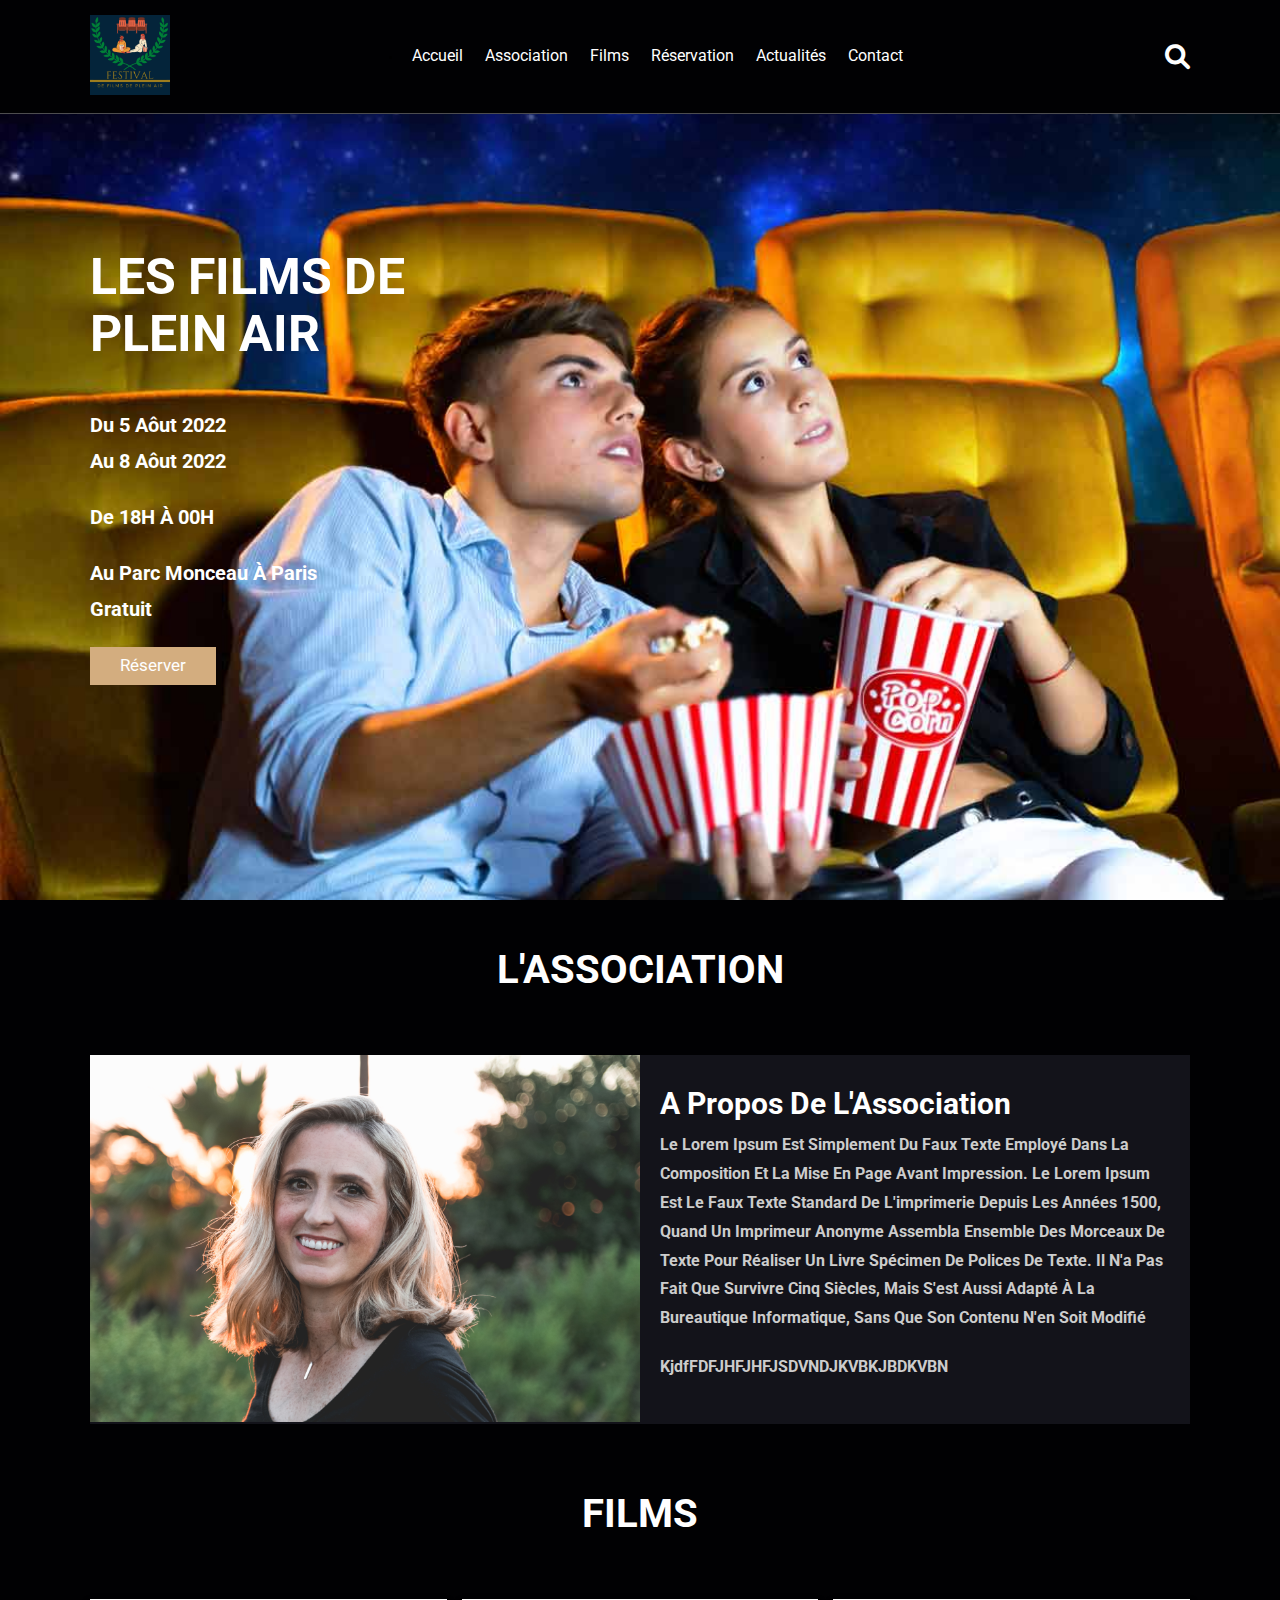
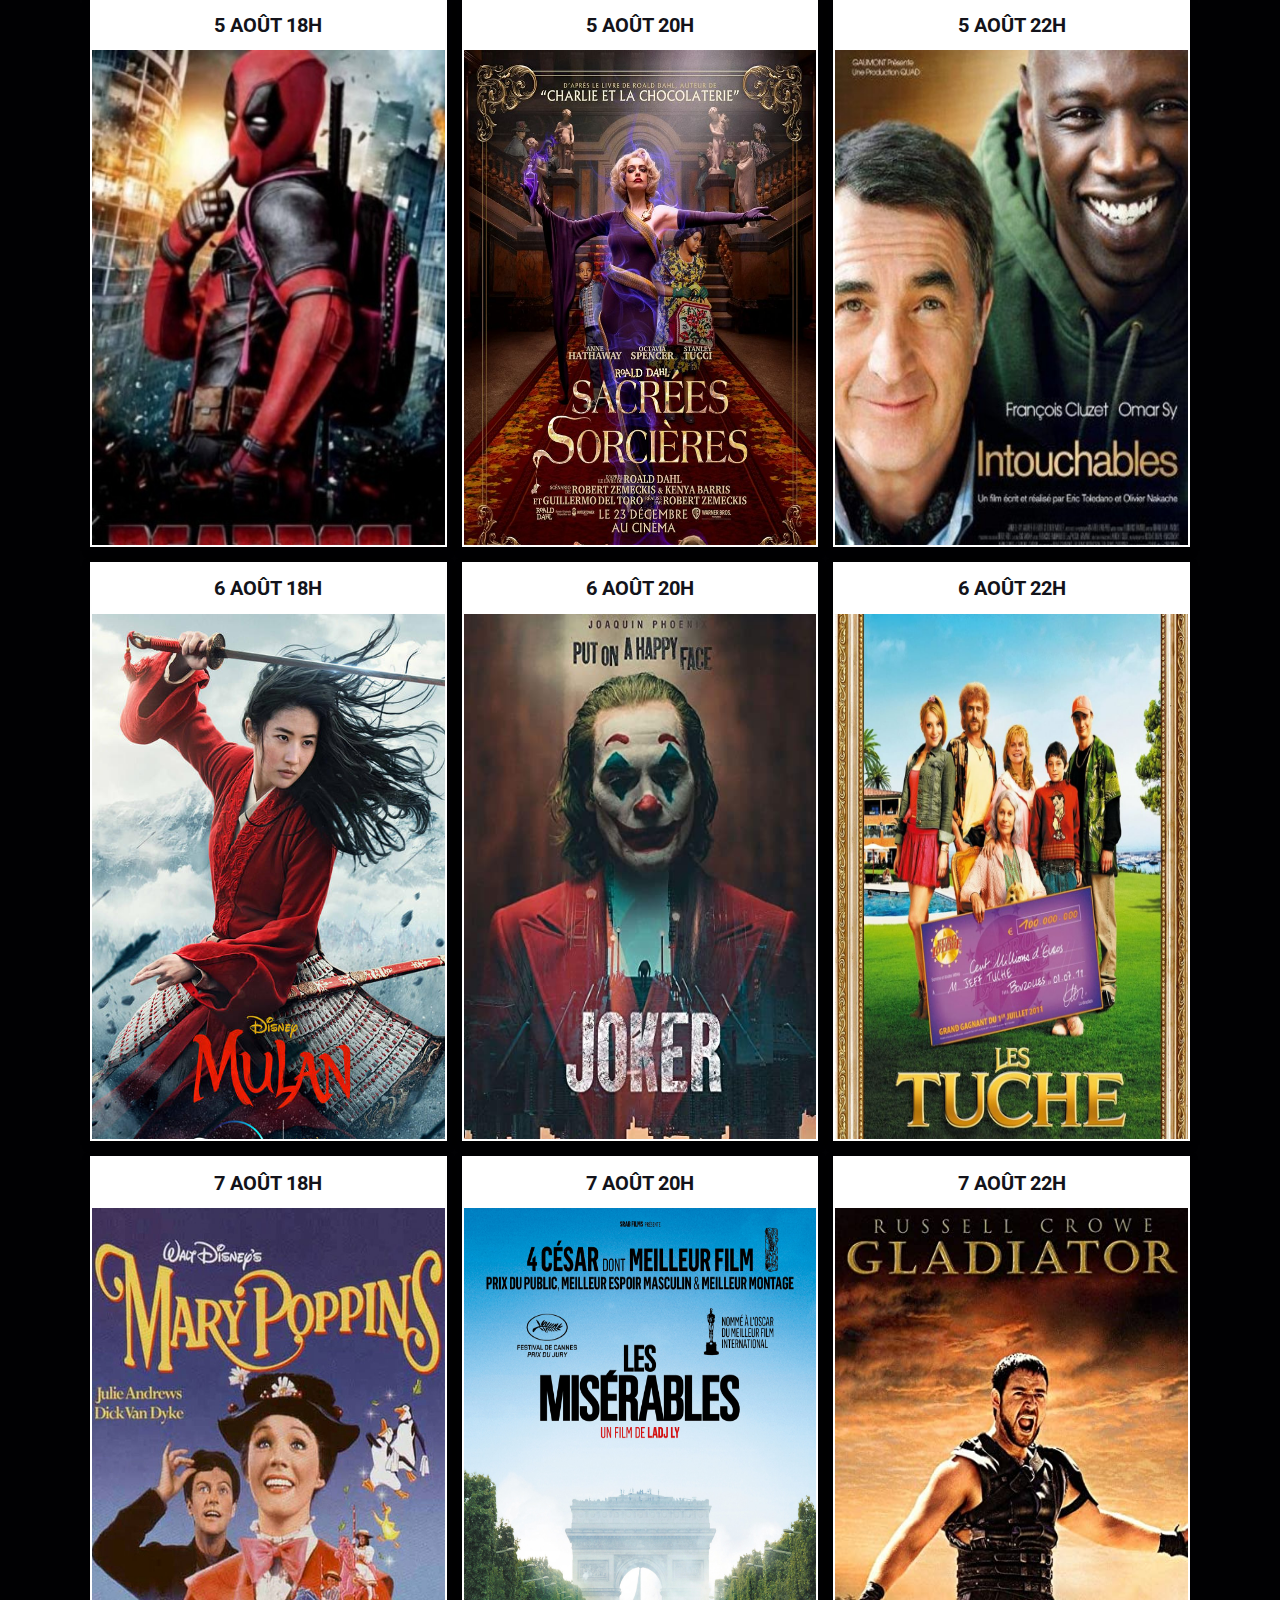
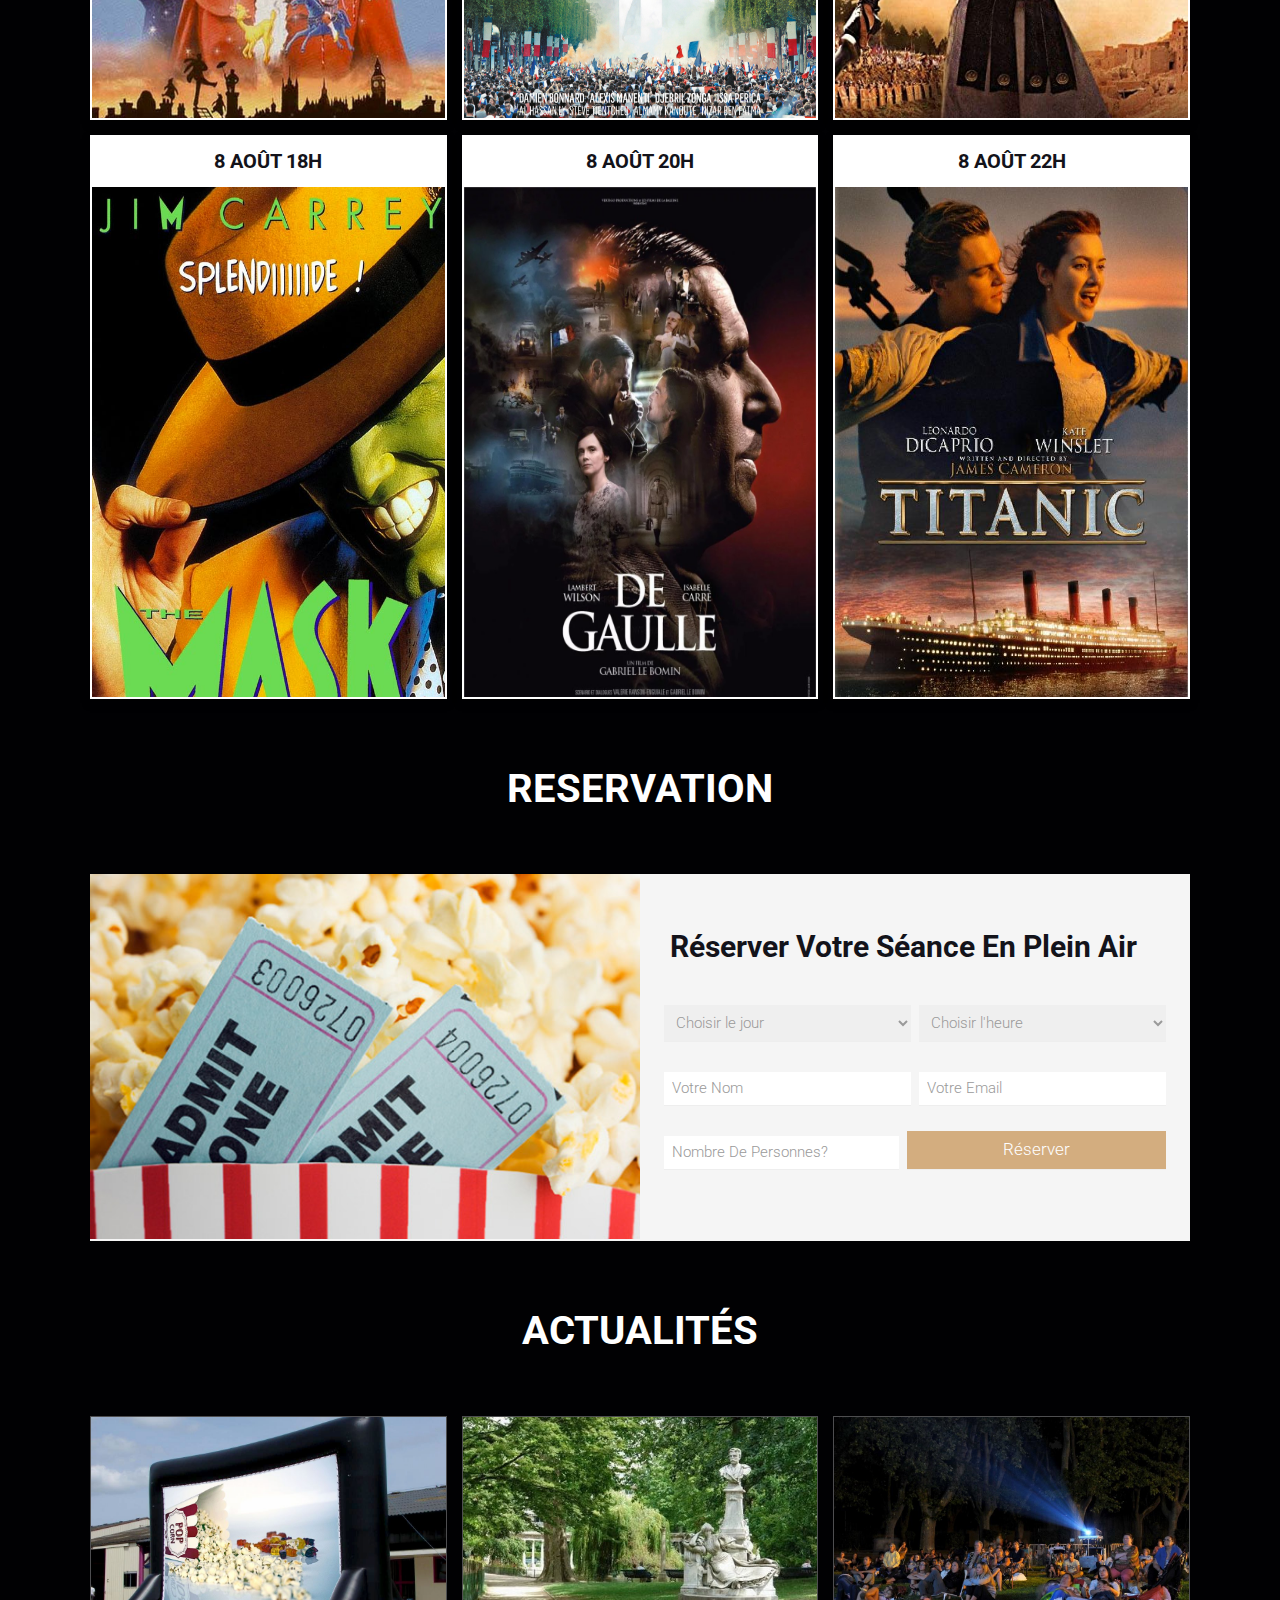
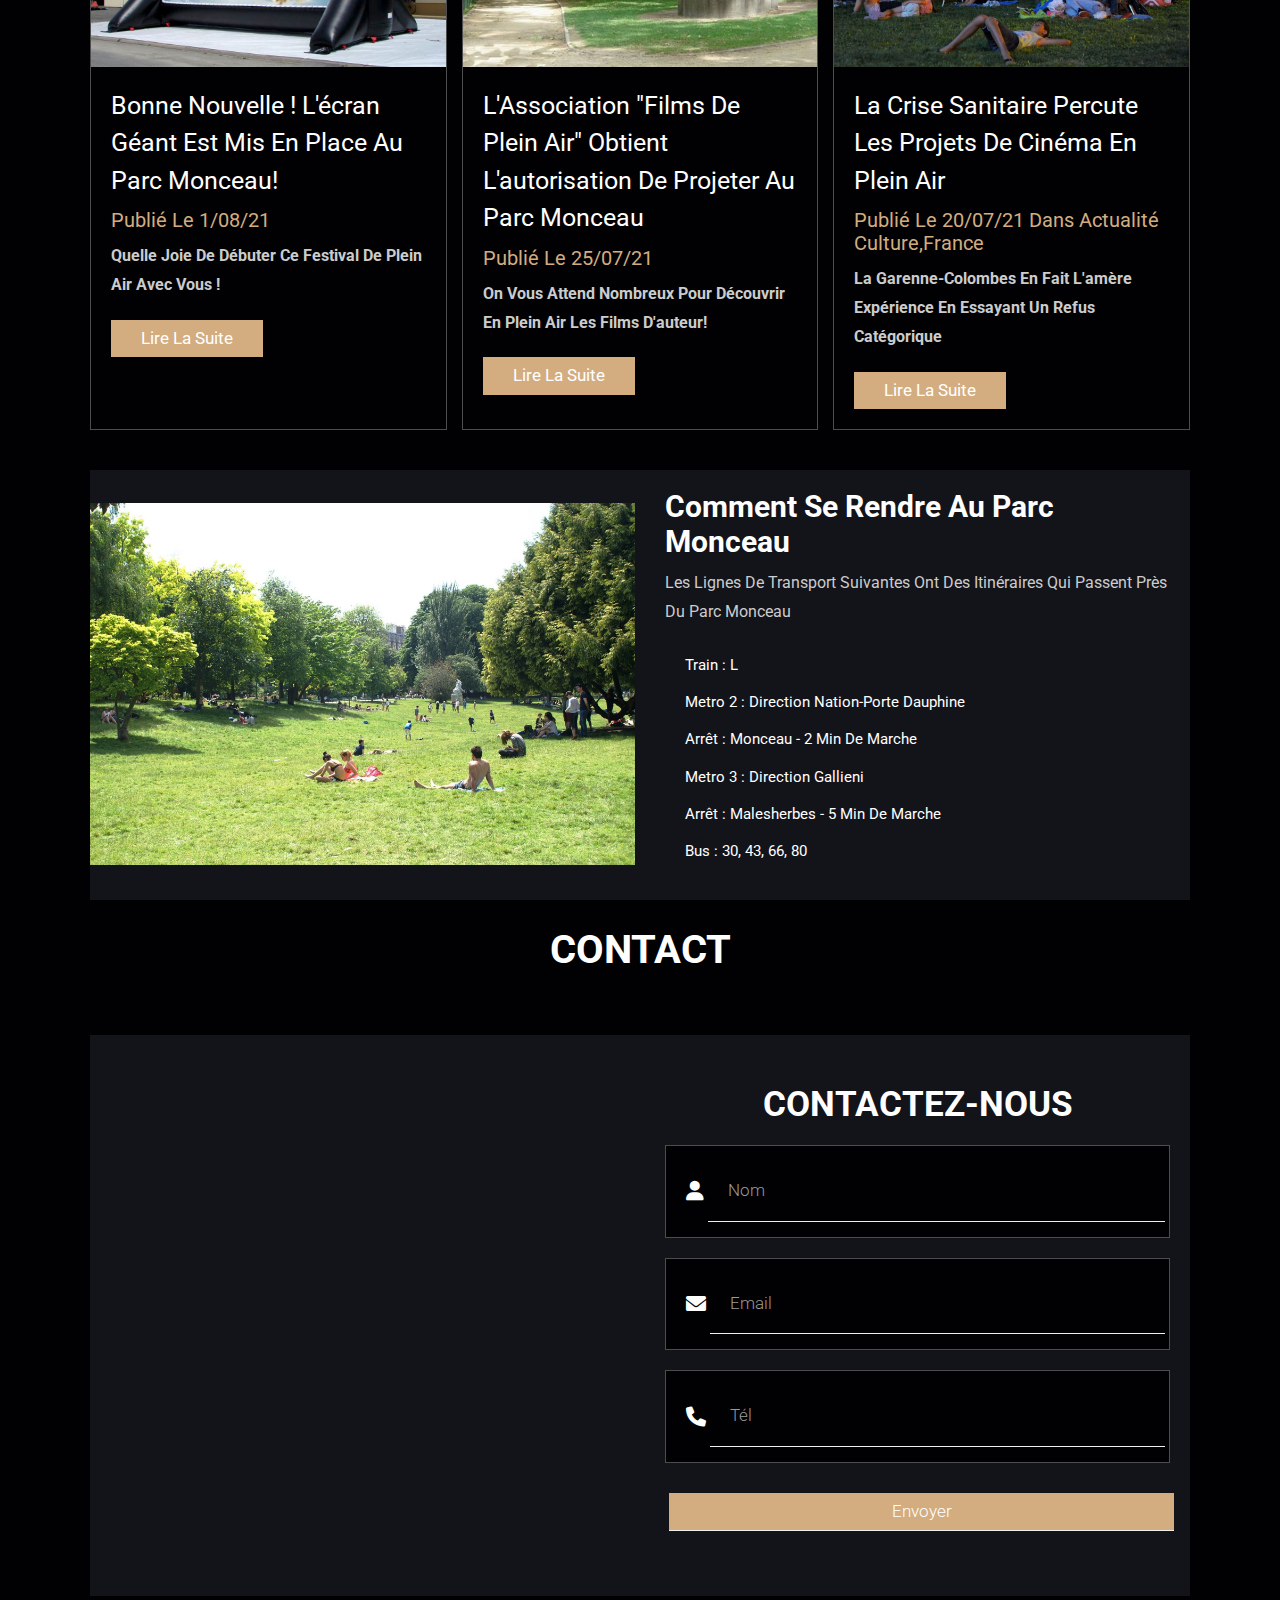
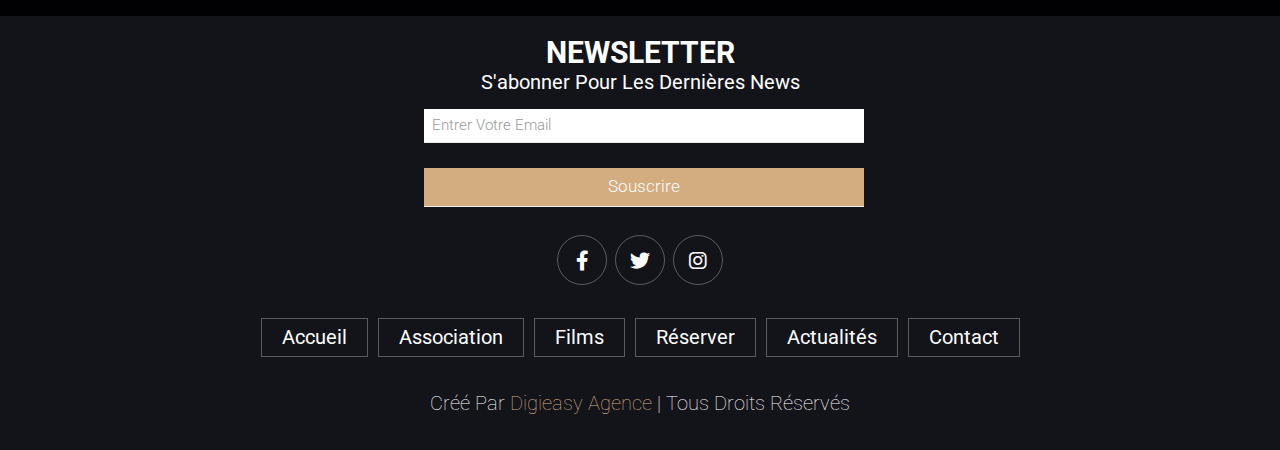
<file: index.html>
<!DOCTYPE html>
<html lang="fr">

<head>
    <meta charset="UTF-8">
    <meta http-equiv="X-UA-Compatible" content="IE=edge">
    <meta name="viewport" content="width=device-width, initial-scale=1.0">
    <title>Festival de films de plein air</title>
    <link rel="stylesheet" href="normalize.css">
    <link rel="stylesheet" href="style.css">
    <link rel="stylesheet" href="https://cdnjs.cloudflare.com/ajax/libs/font-awesome/6.0.0-beta2/css/all.min.css">
</head>

<body>
    <!--Début header-->
    <header>
        <div class="container-header">
            <div class="logo">
                <a href="index.html"><img src="images/logo.png" alt=""></a>
            </div>
            <nav class="navbar">
                <ul>
                    <li>
                        <a href="index.html">Accueil</a>
                        <a href="#association">Association</a>
                        <a href="#films">Films</a>
                        <a href="#reserver">Réservation</a>
                        <a href="#actualites">Actualités</a>
                        <a href="#contact">Contact</a>
                    </li>
                </ul>
            </nav>
            <div class="icons">
                <a href="#"><i class="fas fa-search"></i></a>
                <a href="#" id="menu"><i class="fas fa-bars"></i></a>
            </div>
            <div class="search-form">
                <input type="search" id="search-box" placeholder="recherche...">

                <label for="search-box"><i class="fas fa-search"></i></label>
            </div>
        </div>
    </header>
    <!--Fin header-->


    <main>
        <!--Début Accueil-->
        <section class="container-title" id="accueil">
            <div class="content">
                <h1>Les films de plein air</h1>
                <p>du 5 Aôut 2022<br> au 8 Aôut 2022</p>
                <p>de 18H à 00H</p>
                <p>Au Parc Monceau à Paris <br>Gratuit</p>
                <a href="#reserver" class="btn">Réserver</a>
            </div>
        </section>
        <!--Fin Accueil-->

        <!--Début section Association-->
        <section class="association" id="association">
            <h1 class="heading">L'ASSOCIATION</h1>
            <div class="row">
                <div class="image">
                    <img src="images/jennifer.jpg" alt="Jennifer organisatrice">
                </div>
                <div class="content">
                    <h3>A propos de l'Association</h3>
                    <p>Le Lorem Ipsum est simplement du faux texte employé dans la composition et la mise en page avant
                        impression. Le Lorem Ipsum est le faux texte standard de l'imprimerie depuis les années 1500,
                        quand
                        un imprimeur anonyme assembla ensemble des morceaux de texte pour réaliser un livre spécimen de
                        polices de texte. Il n'a pas fait que survivre cinq siècles, mais s'est aussi adapté à la
                        bureautique informatique, sans que son contenu n'en soit modifié</p>
                    <p>kjdfFDFJHFJHFJSDVNDJKVBKJBDKVBN</p>
                </div>
            </div>
        </section>
        <!--Fin section Association-->

        <!--Début section Films-->
        <section class="wrapper" id="films">
            <h1 class="heading">Films</h1>
            <div class="box-container">
                <div class="card">
                    <h1>5 AOÛT 18H</h1>
                    <img src="images/deadpool.jpg" alt="deadpool">
                    <div class="description">
                        <h2>Deadpool</h2>
                        <p>Lorem ipsum dolor sit amet consectetur, adipisicing elit. Dicta voluptatibus obcaecati
                            quaerat
                            consectetur a. Fugiat repudiandae necessitatibus est aliquam a. Ea doloribus, aliquam atque
                            tenetur delectus culpa quam fugiat eaque?
                            Lorem ipsum dolor sit amet consectetur adipisicing elit. Exercitationem asperiores in quis
                            maiores recusandae ratione cumque, explicabo saepe minus veritatis aliquid mollitia
                            eligendi, ad qui molestias? Repudiandae incidunt fuga enim!</p>
                        <button class="btn">
                            <a href="#reserver">Réserver</a>
                        </button>
                    </div>
                </div>

                <div class="card">
                    <h1>5 AOÛT 20H</h1>
                    <img src="images/sacrees-sorcieres.jpg" alt="sacrées sorcières">
                    <div class="description">
                        <h2>Sacrées sorcières</h2>
                        <p>Lorem ipsum dolor sit amet consectetur, adipisicing elit. Dicta voluptatibus obcaecati
                            quaerat
                            consectetur a. Fugiat repudiandae necessitatibus est aliquam a. Ea doloribus, aliquam atque
                            tenetur delectus culpa quam fugiat eaque?
                            Lorem ipsum dolor sit amet consectetur adipisicing elit. Exercitationem asperiores in quis
                            maiores recusandae ratione cumque, explicabo saepe minus veritatis aliquid mollitia
                            eligendi, ad qui molestias? Repudiandae incidunt fuga enim!</p>
                        <button class="btn">
                            <a href="#reserver">Réserver</a>
                        </button>
                    </div>
                </div>

                <div class="card">
                    <h1>5 AOÛT 22H</h1>
                    <img src="images/Intouchables_reference.jpg" alt="Intouchable">
                    <div class="description">
                        <h2>Intouchables</h2>
                        <p>Lorem ipsum dolor sit amet consectetur, adipisicing elit. Dicta voluptatibus obcaecati
                            quaerat
                            consectetur a. Fugiat repudiandae necessitatibus est aliquam a. Ea doloribus, aliquam atque
                            tenetur delectus culpa quam fugiat eaque?
                            Lorem ipsum dolor sit amet consectetur adipisicing elit. Exercitationem asperiores in quis
                            maiores recusandae ratione cumque, explicabo saepe minus veritatis aliquid mollitia
                            eligendi, ad qui molestias? Repudiandae incidunt fuga enim!</p>
                        <button class="btn">
                            <a href="#reserver">Réserver</a>
                        </button>
                    </div>
                </div>

                <div class="card">
                    <h1>6 AOÛT 18H</h1>
                    <img src="images/mulan.jpg" alt="mulan">
                    <div class="description">
                        <h2>Mulan</h2>
                        <p>Lorem ipsum dolor sit amet consectetur, adipisicing elit. Dicta voluptatibus obcaecati
                            quaerat
                            consectetur a. Fugiat repudiandae necessitatibus est aliquam a. Ea doloribus, aliquam atque
                            tenetur delectus culpa quam fugiat eaque?
                            Lorem ipsum dolor sit amet consectetur adipisicing elit. Exercitationem asperiores in quis
                            maiores recusandae ratione cumque, explicabo saepe minus veritatis aliquid mollitia
                            eligendi, ad qui molestias? Repudiandae incidunt fuga enim!</p>
                        <button class="btn">
                            <a href="#reserver">Réserver</a>
                        </button>
                    </div>
                </div>

                <div class="card">
                    <h1>6 AOÛT 20H</h1>
                    <img src="images/jocker2.jpg" alt="jocker">
                    <div class="description">
                        <h2>Jocker</h2>
                        <p>Lorem ipsum dolor sit amet consectetur, adipisicing elit. Dicta voluptatibus obcaecati
                            quaerat
                            consectetur a. Fugiat repudiandae necessitatibus est aliquam a. Ea doloribus, aliquam atque
                            tenetur delectus culpa quam fugiat eaque?
                            Lorem ipsum dolor sit amet consectetur adipisicing elit. Exercitationem asperiores in quis
                            maiores recusandae ratione cumque, explicabo saepe minus veritatis aliquid mollitia
                            eligendi, ad qui molestias? Repudiandae incidunt fuga enim!</p>
                        <button class="btn">
                            <a href="#reserver">Réserver</a>
                        </button>
                    </div>
                </div>
                <div class="card">
                    <h1>6 AOÛT 22H</h1>
                    <img src="images/lesTuche.jpg" alt="les Tuche">
                    <div class="description">
                        <h2>Les Tuches</h2>
                        <p>Lorem ipsum dolor sit amet consectetur, adipisicing elit. Dicta voluptatibus obcaecati
                            quaerat
                            consectetur a. Fugiat repudiandae necessitatibus est aliquam a. Ea doloribus, aliquam atque
                            tenetur delectus culpa quam fugiat eaque?
                            Lorem ipsum dolor sit amet consectetur adipisicing elit. Exercitationem asperiores in quis
                            maiores recusandae ratione cumque, explicabo saepe minus veritatis aliquid mollitia
                            eligendi, ad qui molestias? Repudiandae incidunt fuga enim!</p>
                        <button class="btn">
                            <a href="#reserver">Réserver</a>
                        </button>
                    </div>
                </div>
                <div class="card">
                    <h1>7 AOÛT 18H</h1>
                    <img src="images/MaryPoppins.jpg" alt="mary poppins">
                    <div class="description">
                        <h2>Mary Poppins</h2>
                        <p>Lorem ipsum dolor sit amet consectetur, adipisicing elit. Dicta voluptatibus obcaecati
                            quaerat
                            consectetur a. Fugiat repudiandae necessitatibus est aliquam a. Ea doloribus, aliquam atque
                            tenetur delectus culpa quam fugiat eaque?
                            Lorem ipsum dolor sit amet consectetur adipisicing elit. Exercitationem asperiores in quis
                            maiores recusandae ratione cumque, explicabo saepe minus veritatis aliquid mollitia
                            eligendi, ad qui molestias? Repudiandae incidunt fuga enim!</p>
                        <button class="btn">
                            <a href="#reserver">Réserver</a>
                        </button>
                    </div>
                </div>
                <div class="card">
                    <h1>7 AOÛT 20H</h1>
                    <img src="images/Miserables.jpg" alt="les misérables">
                    <div class="description">
                        <h2>Les Misérables</h2>
                        <p>Lorem ipsum dolor sit amet consectetur, adipisicing elit. Dicta voluptatibus obcaecati
                            quaerat
                            consectetur a. Fugiat repudiandae necessitatibus est aliquam a. Ea doloribus, aliquam atque
                            tenetur delectus culpa quam fugiat eaque?
                            Lorem ipsum dolor sit amet consectetur adipisicing elit. Exercitationem asperiores in quis
                            maiores recusandae ratione cumque, explicabo saepe minus veritatis aliquid mollitia
                            eligendi, ad qui molestias? Repudiandae incidunt fuga enim!</p>
                        <button class="btn">
                            <a href="#reserver">Réserver</a>
                        </button>
                    </div>
                </div>
                <div class="card">
                    <h1>7 AOÛT 22H</h1>
                    <img src="images/Gladiator.jpg" alt="gladiator">
                    <div class="description">
                        <h2>Gladiator</h2>
                        <p>Lorem ipsum dolor sit amet consectetur, adipisicing elit. Dicta voluptatibus obcaecati
                            quaerat
                            consectetur a. Fugiat repudiandae necessitatibus est aliquam a. Ea doloribus, aliquam atque
                            tenetur delectus culpa quam fugiat eaque?
                            Lorem ipsum dolor sit amet consectetur adipisicing elit. Exercitationem asperiores in quis
                            maiores recusandae ratione cumque, explicabo saepe minus veritatis aliquid mollitia
                            eligendi, ad qui molestias? Repudiandae incidunt fuga enim!</p>
                        <button class="btn">
                            <a href="#reserver">Réserver</a>
                        </button>
                    </div>
                </div>
                <div class="card">
                    <h1>8 AOÛT 18H</h1>
                    <img src="images/the mask.jpg" alt="the mask">
                    <div class="description">
                        <h2>The Mask</h2>
                        <p>Lorem ipsum dolor sit amet consectetur, adipisicing elit. Dicta voluptatibus obcaecati
                            quaerat
                            consectetur a. Fugiat repudiandae necessitatibus est aliquam a. Ea doloribus, aliquam atque
                            tenetur delectus culpa quam fugiat eaque?
                            Lorem ipsum dolor sit amet consectetur adipisicing elit. Exercitationem asperiores in quis
                            maiores recusandae ratione cumque, explicabo saepe minus veritatis aliquid mollitia
                            eligendi, ad qui molestias? Repudiandae incidunt fuga enim!</p>
                        <button class="btn">
                            <a href="#reserver">Réserver</a>
                        </button>
                    </div>
                </div>
                <div class="card">
                    <h1>8 AOÛT 20H</h1>
                    <img src="images/degaulle.jpg" alt="Degaulle">
                    <div class="description">
                        <h2>DeGaulle</h2>
                        <p>Lorem ipsum dolor sit amet consectetur, adipisicing elit. Dicta voluptatibus obcaecati
                            quaerat
                            consectetur a. Fugiat repudiandae necessitatibus est aliquam a. Ea doloribus, aliquam atque
                            tenetur delectus culpa quam fugiat eaque?
                            Lorem ipsum dolor sit amet consectetur adipisicing elit. Exercitationem asperiores in quis
                            maiores recusandae ratione cumque, explicabo saepe minus veritatis aliquid mollitia
                            eligendi, ad qui molestias? Repudiandae incidunt fuga enim!</p>
                        <button class="btn">
                            <a href="#reserver">Réserver</a>
                        </button>
                    </div>
                </div>
                <div class="card">
                    <h1>8 AOÛT 22H</h1>
                    <img src="images/Titanic.jpg" alt="Titanic">
                    <div class="description">
                        <h2>Titanic</h2>
                        <p>Lorem ipsum dolor sit amet consectetur, adipisicing elit. Dicta voluptatibus obcaecati
                            quaerat
                            consectetur a. Fugiat repudiandae necessitatibus est aliquam a. Ea doloribus, aliquam atque
                            tenetur delectus culpa quam fugiat eaque?
                            Lorem ipsum dolor sit amet consectetur adipisicing elit. Exercitationem asperiores in quis
                            maiores recusandae ratione cumque, explicabo saepe minus veritatis aliquid mollitia
                            eligendi, ad qui molestias? Repudiandae incidunt fuga enim!</p>
                        <button class="btn">
                            <a href="#reserver">Réserver</a>
                        </button>
                    </div>
                </div>
            </div>
        </section>
        <!--Fin section Films-->

        <!--Début section Reservation-->
        <section class="reservation" id="reserver">
            <h1 class="heading">RESERVATION</h1>
            <div class="row">
                <div class="image">
                    <img src="images/ticket.jpg" alt="ticket cinema">
                </div>
                <div class="content">
                    <h3>Réserver votre séance en plein air</h3>
                    <form>
                        <div class="form-row">
                            <select name="days">
                                <option value="jour-select">Choisir le jour</option>
                                <option value="jour5">5 Août</option>
                                <option value="jour6">6 Août</option>
                                <option value="jour7">7 Août</option>
                                <option value="jour8">8 Août</option>
                            </select>
                            <select name="heure">
                                <option value="heure-select">Choisir l'heure</option>
                                <option value="heure">18H</option>
                                <option value="heure">20H</option>
                                <option value="heure">22H</option>
                            </select>
                        </div>

                        <div class="form-row">
                            <input type="text" placeholder="Votre nom">
                            <input type="email" placeholder="Votre email">
                        </div>
                        <div class="form-row">
                            <input type="number" placeholder="Nombre de personnes?" min="1">
                            <input type="submit" value="Réserver" class="btn">
                        </div>
                    </form>
                </div>
            </div>
        </section>
        <!--Fin section Réservation-->

        <!--Début section Actualités-->
        <section class="actualites" id="actualites">
            <h1 class="heading">Actualités</h1>
            <div class="box-container">

                <article class="box">
                    <div class="image">
                        <img src="images/ecran.jpg" alt="écran géant">
                    </div>
                    <div class="content">
                        <a href="actualites.html" class="title">Bonne nouvelle ! L'écran géant est mis en place au Parc
                            Monceau! </a>
                        <span>Publié le 1/08/21</span>
                        <p>Quelle joie de débuter ce Festival de plein Air avec vous !</p>
                        <a href="actualites.html" class="btn">Lire la suite</a>
                    </div>
                </article>

                <article class="box">
                    <div class="image">
                        <img src="images/parcMonceau.jpg" alt="Parc Monceau">
                    </div>
                    <div class="content">
                        <a href="actualites.html" class="title">L'Association "Films de Plein Air" obtient
                            l'autorisation de
                            projeter au Parc Monceau</a>
                        <span>Publié le 25/07/21 </span>
                        <p>On vous attend nombreux pour découvrir en plein air les films d'auteur!</p>
                        <a href="actualites.html" class="btn">Lire la suite</a>
                    </div>
                </article>

                <article class="box">
                    <div class="image">
                        <img src="images/plein-air3.jpg" alt="photo film en plein air">
                    </div>
                    <div class="content">
                        <a href="actualites.html" class="title">La crise sanitaire percute les projets de cinéma en
                            plein air</a>
                        <span>Publié le 20/07/21 dans Actualité Culture,France</span>
                        <p>La Garenne-colombes en fait l'amère expérience en essayant un refus catégorique</p>
                        <a href="actualites.html" class="btn">Lire la suite</a>
                    </div>
                </article>
            </div>
        </section>
        <!--Fin section Actualités-->

        <!--Début Contact-->
        <section class="contact" id="contact">
            <div class="itineraire">
                <div class="row">
                    <div class="image">
                        <img src="images/monceau.jpg" alt="Parc monceau">
                    </div>
                    <div class="content-1">
                        <h3>Comment se rendre au Parc Monceau</h3>
                        <p>Les lignes de transport suivantes ont des itinéraires qui passent près du Parc Monceau<br>
                        <ul id="icone-itineraire">
                            <li>Train : L</li>
                            <li> Metro 2 : Direction Nation-Porte Dauphine</li>
                            <li> Arrêt : Monceau - 2 min de marche</li>
                            <li> Metro 3 : Direction Gallieni</li>
                            <li> Arrêt : Malesherbes - 5 min de marche</li>
                            <li>
                                Bus : 30, 43, 66, 80
                            </li>
                        </ul>
                    </div>
                </div>
            </div>



            <h1 class="heading">CONTACT</h1>
            <div class="row">
                <iframe class="map"
                    src="https://www.google.com/maps/embed?pb=!1m18!1m12!1m3!1d2623.873553136644!2d2.3067663156322977!3d48.87968700716091!2m3!1f0!2f0!3f0!3m2!1i1024!2i768!4f13.1!3m3!1m2!1s0x47e66fbe98f714c3%3A0xe62425fddeddc402!2sParc%20Monceau!5e0!3m2!1sfr!2sfr!4v1637453575207!5m2!1sfr!2sfr"
                    width="600" height="450" style="border:0;" allowfullscreen="" loading="lazy"></iframe>
                <form action="">
                    <h3>contactez-nous</h3>
                    <div class="inputBox">
                        <i class="fas fa-user"></i>
                        <input type="text" placeholder="Nom" class="input-contact">
                    </div>
                    <div class="inputBox">
                        <i class="fas fa-envelope"></i>
                        <input type="email" placeholder="Email" class="input-contact">
                    </div>
                    <div class="inputBox">
                        <i class="fas fa-phone"></i>
                        <input type="number" placeholder="Tél" class="input-contact">
                    </div>
                    <input type="button" value="Envoyer" class="btn">
                </form>
            </div>
        </section>

        <!--Fin contact-->
    </main>

    <footer>
        <!--Début FOOTER-->
        <section class="footer">
            <div class="box-newsletter">
                <h3>NEWSLETTER</h3>
                <p>S'abonner pour les dernières news</p>
                <form>
                    <input type="email" name="" class="email" placeholder="entrer votre email">
                    <input type="button" value="souscrire" class="btn">
                </form>
            </div>
            <nav class="reseaux">
                <a href="#" class="fab fa-facebook-f"></a>
                <a href="#" class="fab fa-twitter"></a>
                <a href="#" class="fab fa-instagram"></a>
            </nav>

            <nav class="links">
                <a href="#accueil">Accueil</a>
                <a href="#association">Association</a>
                <a href="#films">Films</a>
                <a href="#reserver">Réserver</a>
                <a href="#actualites">Actualités</a>
                <a href="#contact">Contact</a>
            </nav>
            <div class="credit">créé par <span>Digieasy Agence</span> | Tous droits réservés</div>
        </section>
        <!--Fin FOOTER-->

    </footer>
</body>

</html>
</file>
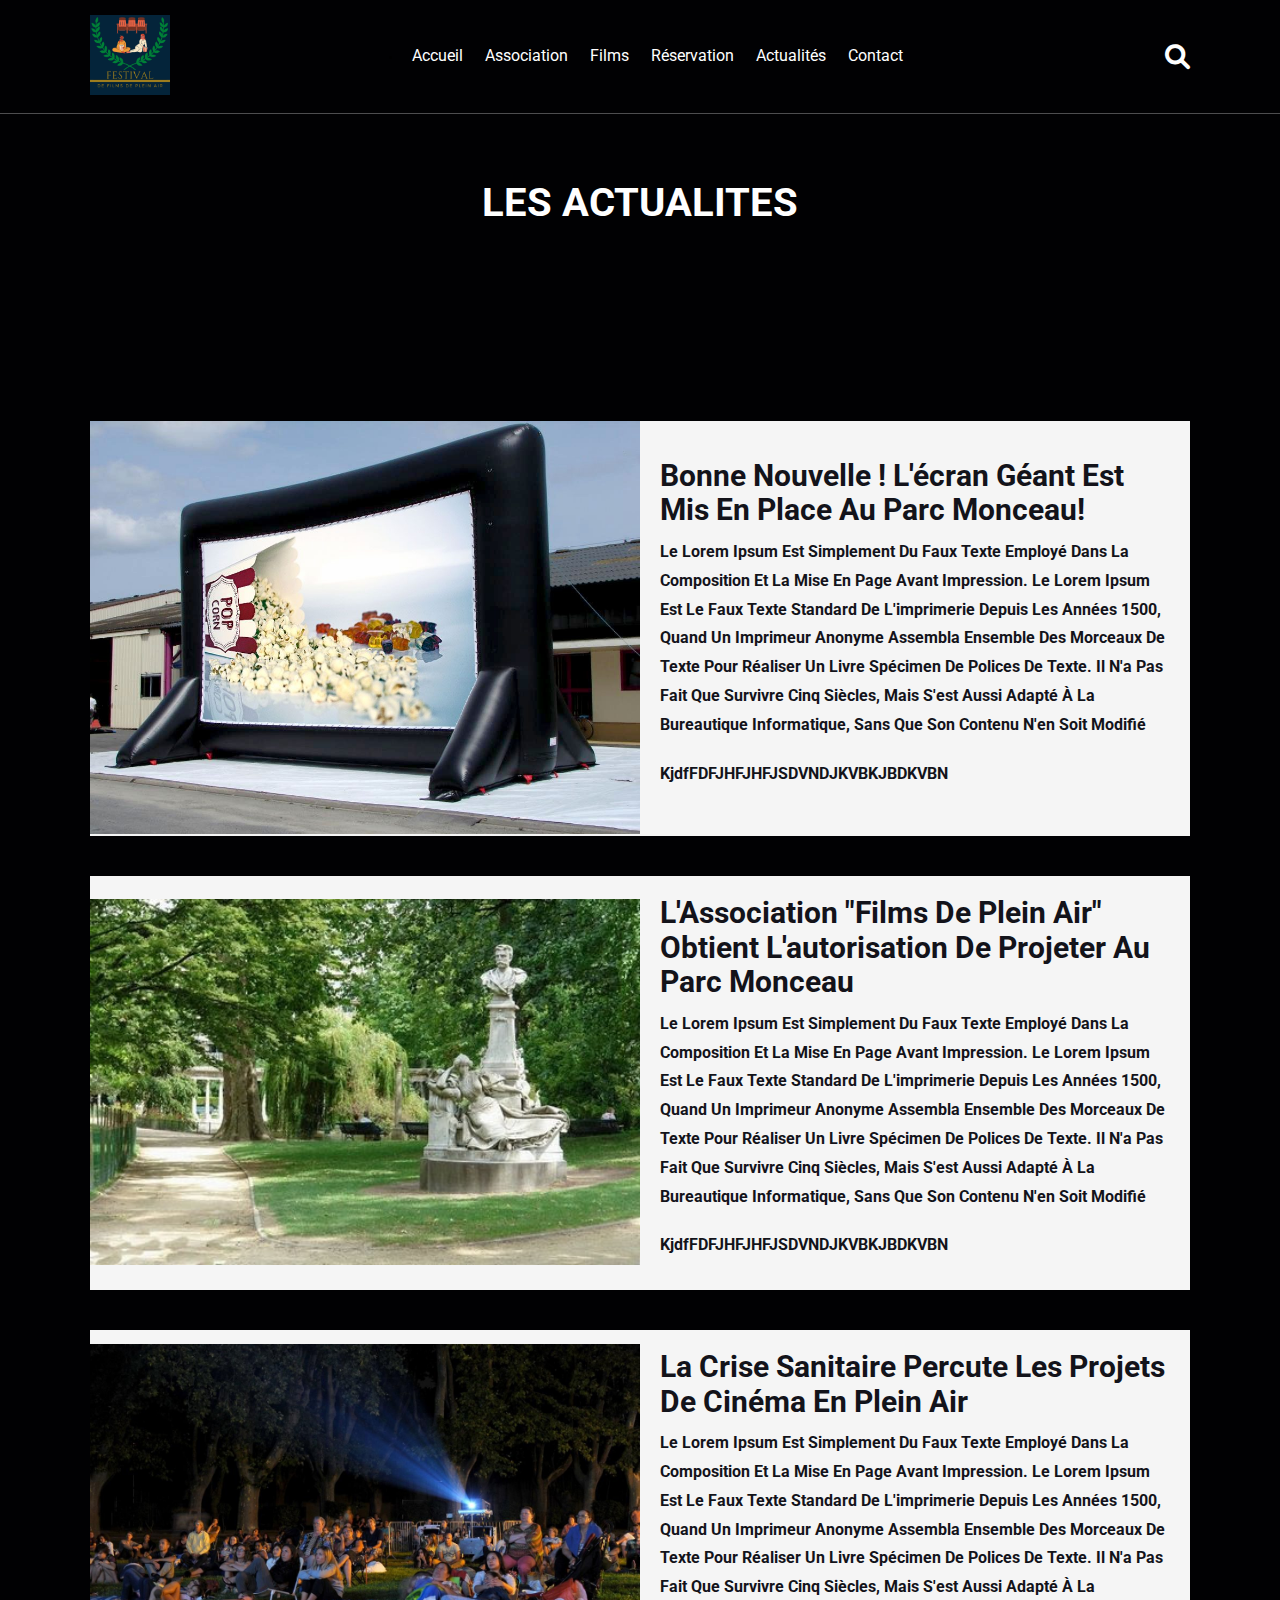
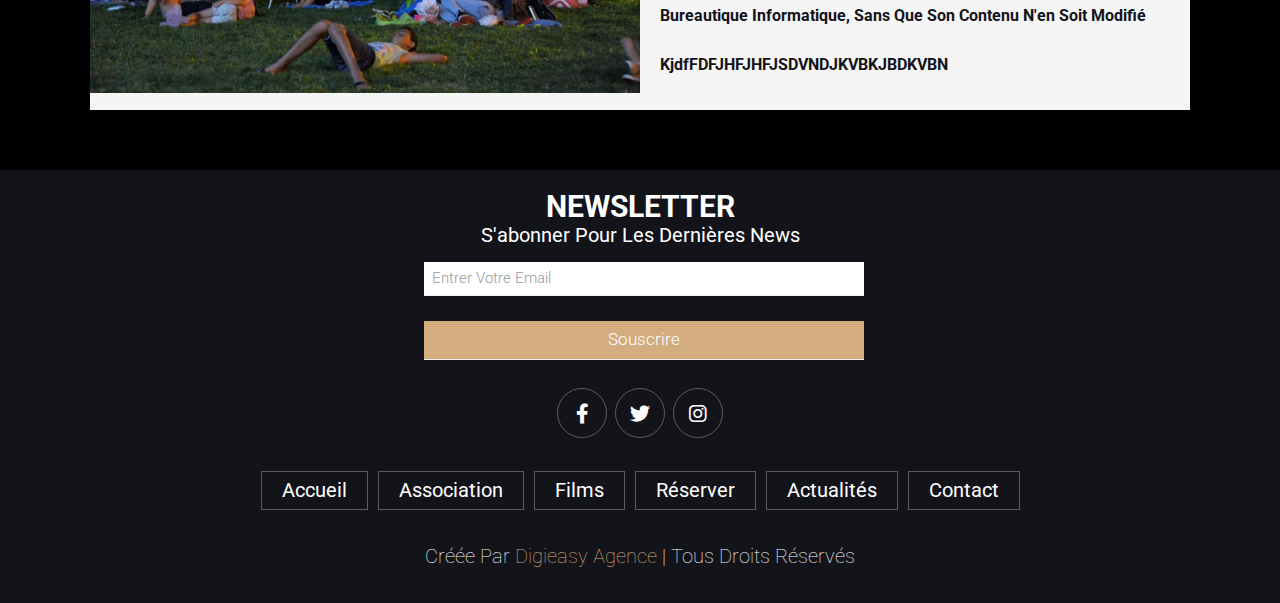
<file: actualites.html>
<!DOCTYPE html>
<html lang="fr">

<head>
    <meta charset="UTF-8">
    <meta http-equiv="X-UA-Compatible" content="IE=edge">
    <meta name="viewport" content="width=device-width, initial-scale=1.0">
    <title>Festival de films de plein air</title>
    <link rel="stylesheet" href="normalize.css">
    <link rel="stylesheet" href="style.css">
    <link rel="stylesheet" href="https://cdnjs.cloudflare.com/ajax/libs/font-awesome/6.0.0-beta2/css/all.min.css">
</head>

<body>
    <!--Début header-->
    <header>
        <div class="container-header">
            <div class="logo">
                <a href="index.html"><img src="images/logo.png" alt=""></a>
            </div>
            <nav class="navbar">
                <ul>
                    <li>
                        <a href="index.html">Accueil</a>
                        <a href="#association">Association</a>
                        <a href="#films">Films</a>
                        <a href="#reserver">Réservation</a>
                        <a href="#actualites">Actualités</a>
                        <a href="#contact">Contact</a>
                    </li>
                </ul>
            </nav>
            <div class="icons">
                <a href="#"><i class="fas fa-search"></i></a>
                <a href="#" id="menu"><i class="fas fa-bars"></i></a>
            </div>
            <div class="search-form">
                <input type="search" id="search-box" placeholder="recherche...">

                <label for="search-box"><i class="fas fa-search"></i></label>
            </div>
        </div>
    </header>
    <!--Fin header-->


    <main>
        <section class="bloc-actualites">
            <h1 class="heading-actu">LES ACTUALITES</h1>
            <div class="row-actu">
                <div class="image">
                    <img src="images/ecran.jpg" alt="écran géant">
                </div>
                <article class="content">
                    <h3>Bonne nouvelle ! L'écran géant est mis en place au Parc
                        Monceau!</h3>
                    <p>Le Lorem Ipsum est simplement du faux texte employé dans la composition et la mise en page avant
                        impression. Le Lorem Ipsum est le faux texte standard de l'imprimerie depuis les années 1500,
                        quand
                        un imprimeur anonyme assembla ensemble des morceaux de texte pour réaliser un livre spécimen de
                        polices de texte. Il n'a pas fait que survivre cinq siècles, mais s'est aussi adapté à la
                        bureautique informatique, sans que son contenu n'en soit modifié</p>
                    <p>kjdfFDFJHFJHFJSDVNDJKVBKJBDKVBN</p>
                </article>
            </div>
            <div class="row-actu">
                <div class="image">
                    <img src="images/parcMonceau.jpg" alt="Parc Monceau">
                </div>
                <article class="content">
                    <h3>L'Association "Films de Plein Air" obtient
                        l'autorisation de
                        projeter au Parc Monceau</h3>
                    <p>Le Lorem Ipsum est simplement du faux texte employé dans la composition et la mise en page avant
                        impression. Le Lorem Ipsum est le faux texte standard de l'imprimerie depuis les années 1500,
                        quand
                        un imprimeur anonyme assembla ensemble des morceaux de texte pour réaliser un livre spécimen de
                        polices de texte. Il n'a pas fait que survivre cinq siècles, mais s'est aussi adapté à la
                        bureautique informatique, sans que son contenu n'en soit modifié</p>
                    <p>kjdfFDFJHFJHFJSDVNDJKVBKJBDKVBN</p>
                </article>
            </div>
            <div class="row-actu">
                <div class="image">
                    <img src="images/plein-air3.jpg" alt="photo film en plein air">
                </div>
                <article class="content">
                    <h3>La crise sanitaire percute les projets de cinéma en
                        plein air</h3>
                    <p>Le Lorem Ipsum est simplement du faux texte employé dans la composition et la mise en page avant
                        impression. Le Lorem Ipsum est le faux texte standard de l'imprimerie depuis les années 1500,
                        quand
                        un imprimeur anonyme assembla ensemble des morceaux de texte pour réaliser un livre spécimen de
                        polices de texte. Il n'a pas fait que survivre cinq siècles, mais s'est aussi adapté à la
                        bureautique informatique, sans que son contenu n'en soit modifié</p>
                    <p>kjdfFDFJHFJHFJSDVNDJKVBKJBDKVBN</p>
                </article>
            </div>
        </section>




    </main>

    <footer>
        <!--Début FOOTER-->
        <section class="footer">
            <div class="box-newsletter">
                <h3>NEWSLETTER</h3>
                <p>S'abonner pour les dernières news</p>
                <form>
                    <input type="email" name="" class="email" placeholder="entrer votre email">
                    <input type="button" value="souscrire" class="btn">
                </form>
            </div>
            <nav class="reseaux">
                <a href="#" class="fab fa-facebook-f"></a>
                <a href="#" class="fab fa-twitter"></a>
                <a href="#" class="fab fa-instagram"></a>
            </nav>

            <nav class="links">
                <a href="#accueil">Accueil</a>
                <a href="#association">Association</a>
                <a href="#films">Films</a>
                <a href="#reserver">Réserver</a>
                <a href="#actualites">Actualités</a>
                <a href="#contact">Contact</a>
            </nav>
            <div class="credit">créée par <span>Digieasy Agence</span> | Tous droits réservés</div>
        </section>


        <!--Fin FOOTER-->

    </footer>

</body>

</html>
</file>
<file: style.css>
/************GENERAL************/

@import url('https://fonts.googleapis.com/css2?family=Playfair+Display&family=Roboto:wght@100;300;400;500;700&display=swap');

:root{
    --main-color:#d3ad7f;
    --black:#13131a;
    --bg:#010103;
    --border:.1rem solid rgba(255,255,255,.3);
}
*{
    margin: 0;
    padding: 0;
    box-sizing: border-box;
    border: none;
    text-decoration: none;
    outline: none; 
    text-transform: capitalize;
    transition: .2s linear;
    font-family: 'Roboto', sans-serif;  
}
html{
    font-size: 62.5%;
    overflow-x: hidden;
    scroll-padding-top: 9rem;
    scroll-behavior: smooth;
}
html::-webkit-scrollbar{
    width: .8rem;
}
html::-webkit-scrollbar-track{
    background: transparent;
}
html::-webkit-scrollbar-thumb{
    background: #fff;
    border-radius: 5rem;
}
body{
    background: var(--bg);
}

.btn{
    margin-top: 1rem;
    display: inline-block;
    padding: .9rem 3rem;
    font-size: 1.7rem;
    color: white;
    background: var(--main-color);
    cursor: pointer;
}
.btn:hover{
    letter-spacing: .2rem;
}
section{
    padding: 2rem 7%;
}
/************HEADER************/
header .container-header img{
    /* width: 20%;  */
    height: 8rem;
 
}
header .container-header{
   display: flex;     
   justify-content: space-between; 
   align-items: center;
   padding: 1.5rem 7%;
   background-color:var(--bg);
   border-bottom: var(--border); 
   position:fixed; 
   top: 0; left: 0; right: 0;  
   z-index:1000;     
}
.navbar li a{
    margin: 0 1rem;
    font-size: 1.6rem;
    color:white; 
}
.navbar a:hover{
    color: var(--main-color);
    border-bottom: .1rem solid var(--main-color);
    padding-bottom: .5rem;
}
.icons i {
    color: white;
    cursor: pointer;
    font-size: 2.5rem;
    margin-left: 2rem;
}
.icons i:hover{
    color:var(--main-color);
}
#menu{
  display: none;
}
.container-header .search-form{
    position: absolute;
    top: 115%; right: 7%;
    background: white;
    width: 50rem;
    height: 5rem;
    display: flex;
    align-items: center;
    transform: scaleY(0);
    transform-origin: top;
}
/* .container-header .search-form.active{
    transform: scaleY(1);   
}
.container-header .search-form input{
    height: 100%;
    width: 100%;
    font-size: 1.6rem;
    color:var(--black);
    padding: 1rem;
    text-transform: none;
}
.container-header .search-form label{
    cursor: pointer;
    font-size: 2.2rem;
    margin-right: 1.5rem;
    color:var(--black);
}
.container-header .search-form label:hover{
    color:var(--main-color);
} */
/************ACCUEIL************/

.container-title{
    background: url(images/Cinema-en-plein-air2.jpg) no-repeat;
    background-size: cover;
    background-position: center;
    min-height: 100vh;
    display: flex;
    align-items: center; 
} 
.content{
    max-width: 60rem;
}
.content h1{
    width: 80%;
    color: white;    
    text-transform: uppercase;
   font-size: 5rem;

}
.content p{
    color: white;
    font-weight: bolder; 
    line-height: 1.8;
    padding: 1rem 0;
   font-size: 2rem;
}

/*****************ASSOCIATION***********/
.heading{
    text-align: center;
    color: white;
    text-transform: uppercase;
    padding-bottom: 3.5rem;
    font-size: 4rem;
}
.association .row{
    display: flex;
    align-items: center;
    background: var(--black);
    flex-wrap: wrap;
}
.association .row .image{
    flex: 1 1 45rem;    
}
.association .row .image img{
    width: 100%;   
}
.association .row .content{
    flex: 1 1 45rem; 
    padding: 2rem;   
}
.association .row .content h3{
    font-size: 3rem;
    color: white;
}
.association .row .content p{
    font-size: 1.6rem;
    color: #ccc;
    padding: 1rem 0;
    line-height: 1.8;
}
/*****************FILMS***********/
.box-container{    
    display: grid;
    grid-template-columns: repeat(auto-fit, minmax(30rem, 1fr));
    gap: 1.5rem;
}
.card{    
    background: #fff;
    border: 2px solid #fff;
    box-shadow: 0px 4px 7px rgba(0,0,0,.5);
    cursor: pointer;
    transition: all .5s cubic-bezier(.8,.5,.2,1.4);
    overflow: hidden;
    position: relative; 
}
.card img{
    width: 100%;
    height:100%;
    transition: all .5s cubic-bezier(.8,.5,.2,1.4);
   
}
.description{
    position: absolute;
    top:0px;
    left:0px;
    background-color: rgba(255,255,255,.7);
    width:100%;
    height:100%;
    transition: all .7s ease-in-out;
    padding: 20px;
    box-sizing: border-box;
    clip-path: circle(0% at 100% 100%);
}
.card:hover .description{
    left:0px;
    transition: all .7s ease-in-out;
    clip-path: circle(75%);
}
.card:hover{
    transition: all .5s cubic-bezier(.8,.5,.2,1.4);
    box-shadow: 0px 2px 3px rgba(0,0,0,.3);
    transform: scale(.97);
}
.card:hover img{
    transition: all .5s cubic-bezier(.8,.5,.2,1.4);
    transform: scale(1.6) rotate(20deg);
    filter: blur(3px);
}
.card h1{    
    /* position: absolute; */
    text-transform: uppercase;    
    font-size: 2rem;
    color: var(--black);
    text-align: center;
}
.card h2{
    color: var(--black);
    letter-spacing: 1px;
    /* margin: 0 2rem; */
    font-size: 3rem;
}
.card p{
    line-height: 24px;
    height: 70%;
    font-size: 2rem;
    padding-top: 2rem;
}
.card button a{
    color:#fff;
}
/***************************RESERVER******************************/
.reservation .row{
    display: flex;
    align-items: center;
    background: whitesmoke;
    flex-wrap: wrap;
}
.reservation .row .image{
    flex: 1 1 45rem;    
}
.reservation .row .image img{
    width: 100%;   
}
.reservation .row .content{
    flex: 1 1 45rem; 
    padding: 2rem;   
}
.reservation .heading{
    text-align: center;
    color:white;
    text-transform: uppercase;
    padding-bottom: 3.5rem;
    font-size: 4rem;
}
.reservation .row .content h3{
    font-size: 3rem;
    color:var(--black);
    margin-left: 2%;
    margin-bottom: 5%;
}
 .form-row{
    display: flex;
    width: 100%;
    /* margin: 0 auto; */
}
form select, form input{
    display: block;
    width: 100%;
    margin: 15px 4px; /*margin: 18px 12px;*/
    padding: 8px;
    font-size: 15px;
    font-family:'Roboto', sans-serif;
    outline: none;
    border: none;
    border-bottom: 1px solid #eee;
    font-weight: 300;
}
form input[type = text], form input[type = number], form input[type = email], form input::placeholder, select{
    color: #9a9a9a;
}
/********************************ACTUALITES***********************/
.actualites .box-container{
    display: grid;
    grid-template-columns: repeat(auto-fit, minmax(30rem, 1fr));
    gap: 1.5rem;
}
.actualites .box-container .box{
    border: var(--border);
}
.actualites .box-container .box .image{
    height: 25rem;
    overflow:hidden;
    width: 100%;
}
.actualites .box-container .box .image img{
    height: 100%;
    object-fit: cover;
    width: 100%;
}
.actualites .box-container .box:hover .image img{
    transform: scale(1.2);
}
.actualites .box-container .box .content{
    padding: 2rem;
}
.actualites .box-container .box .content .title{
    font-size: 2.5rem;
    line-height: 1.5;
    color: white;
}
.actualites .box-container .box .content .title:hover{
    color: var(--main-color);
}
.actualites .box-container .box .content span{
    color: var(--main-color);
    display: block;
    padding-top: 1rem;
    font-size: 2rem;
}
.actualites .box-container .box .content p{
    font-size: 1.6rem;
    line-height: 1.8;
    color: #ccc;
    padding: 1rem 0;
}

/*********************************CONTACT***************************/
/* .itineraire .row{
    display: flex;
    align-items: center;
    background: var(--black);
    flex-wrap: wrap;
} */
.itineraire .row .content-1{
    flex: 1 1 45rem; 
    padding: 2rem;   
}
.itineraire .row .image{    
        flex: 1 1 45rem;  

}
.itineraire .row .image img{    
   width: 100%; 

}
.itineraire .row .content-1 h3{
    font-size: 3rem;
    color: white;
}
.itineraire .row .content-1 p{
    font-size: 1.6rem;
    color: #ccc;
    padding: 1rem 0;
    line-height: 1.8;
}
#icone-itineraire li{
    display: flex;    
    align-items: center;    
    color: white;
    font-size: 1.5rem;
    margin: 2rem 0;
    padding: 0 2rem;
}


.contact .row{
    display: flex; 
    align-items: center;    
    background: var(--black);
    flex-wrap: wrap;
    gap: 1rem;
}
.contact .row .map{
    flex: 1 1 45rem;
    width: 100%;
    object-fit: cover;
}
.contact .row form{
    flex: 1 1 45rem;
    padding: 5rem 2rem;
    text-align: center;
}
.contact .row form h3{
    text-transform: uppercase;
    font-size: 3.5rem;
    color: white;
}
.contact .row form .inputBox{
    display: flex;
    align-items: center;
    margin-top: 2rem;
    margin-bottom: 2rem;
    background: var(--bg);
    border:var(--border);  

}
.contact .row form .inputBox i{
    color: white;
    font-size: 2rem;
    padding-left: 2rem;
}
.contact .row form .inputBox .input-contact{
    width: 100%; 
    padding: 2rem;
    font-size: 1.7rem;
    color: #fff;
    text-transform: none;
    background: none;
}

/***************************PAGE ACTUALITES***********************************/
.bloc-actualites .heading-actu{
    text-align: center;
    color: white;
    text-transform: uppercase;
    padding-bottom: 3.5rem;
    font-size: 4rem;
    margin: 16rem 0;
}
.bloc-actualites .row-actu{
    display: flex;
    align-items: center;
    background: whitesmoke;
    flex-wrap: wrap;
    margin: 4rem 0;
}
.bloc-actualites .row-actu .image{
    flex: 1 1 45rem;    
}
.bloc-actualites .row-actu .image img{
    width: 100%;   
}
.bloc-actualites .row-actu .content{
    flex: 1 1 45rem; 
    padding: 2rem;   
}
.bloc-actualites .row-actu .content h3{
    font-size: 3rem;
    color: var(--black);
}
.bloc-actualites .row-actu .content p{
    font-size: 1.6rem;
    color: var(--black);
    padding: 1rem 0;
    line-height: 1.8;
}

/***************************FOOTER***********************************/
.footer{
    background: var(--black);
    text-align: center;
}
.footer .reseaux{
    padding:1rem 0;
}
.footer .reseaux a{
    height: 5rem;
    width: 5rem;
    line-height: 5rem;
    font-size: 2rem;
    color: white;
    border:var(--border);
    margin: .3rem;
    border-radius: 50%;
}
.footer .reseaux a:hover{
   background-color: var(--main-color);
}
.footer .links{
    display: flex;
    justify-content: center;
    flex-wrap: wrap;
    padding: 2rem 0;
    gap: 1rem;
}
.footer .links a{
    padding: .7rem 2rem;
    color: white;
    border: var(--border);
    font-size: 2rem;
}
.footer .links a:hover{
    background-color: var(--main-color);
}
.footer .credit{
    font-size: 2rem;
    color: white;
    font-weight: lighter;
    padding: 1.5rem;
}
.footer .credit span{
    color: var(--main-color);
}


.box-newsletter form{
    width: 40%;
    margin: 0 auto;
}
.box-newsletter h3{
    color: white;
    font-size: 3rem;
}
.box-newsletter p{
    color: white;
    font-size: 2rem;
}

/*********media queries*********************************************/
@media (max-width:991px){
    html{
        font-size: 55%;        
    }
    .container-header{
        padding: 1.5rem 2rem;
    }
    section{
        padding:2rem;
    }
    
} 

@media (max-width:768px){
    #menu{
        display: inline-block;
    }
    .container-header .navbar{
        position: absolute;
        top:100%; right: -100%;
        background: white;
        width: 30rem;
        height: calc(100vh - 9.5rem);
    }
    .container-header .navbar.active{
        right: 0;
    }
    .container-header .navbar a{
        color:var(--black);
        display: block;
        margin: 1.5rem;
        padding: .5rem;
        font-size: 2rem;
    } 
    .container-header .search-form{
        width: 90%;
        right: 2rem;
    }
     .container-title{
        background-position: center;
        justify-content: center;
        text-align: center;
    } 
    .container-title .content{
        display: flex;
        justify-content: center;
        flex-direction: column;
        align-items: center;
        width: 100%;
    }
    .container-title .content h3{
         font-size:4.5rem; 
        
    }
    .container-title .content p{
        font-size:2rem;
    }
}
 @media (max-width:450px){
    html{
        font-size: 50%;        
    }
     
    }
</file>
